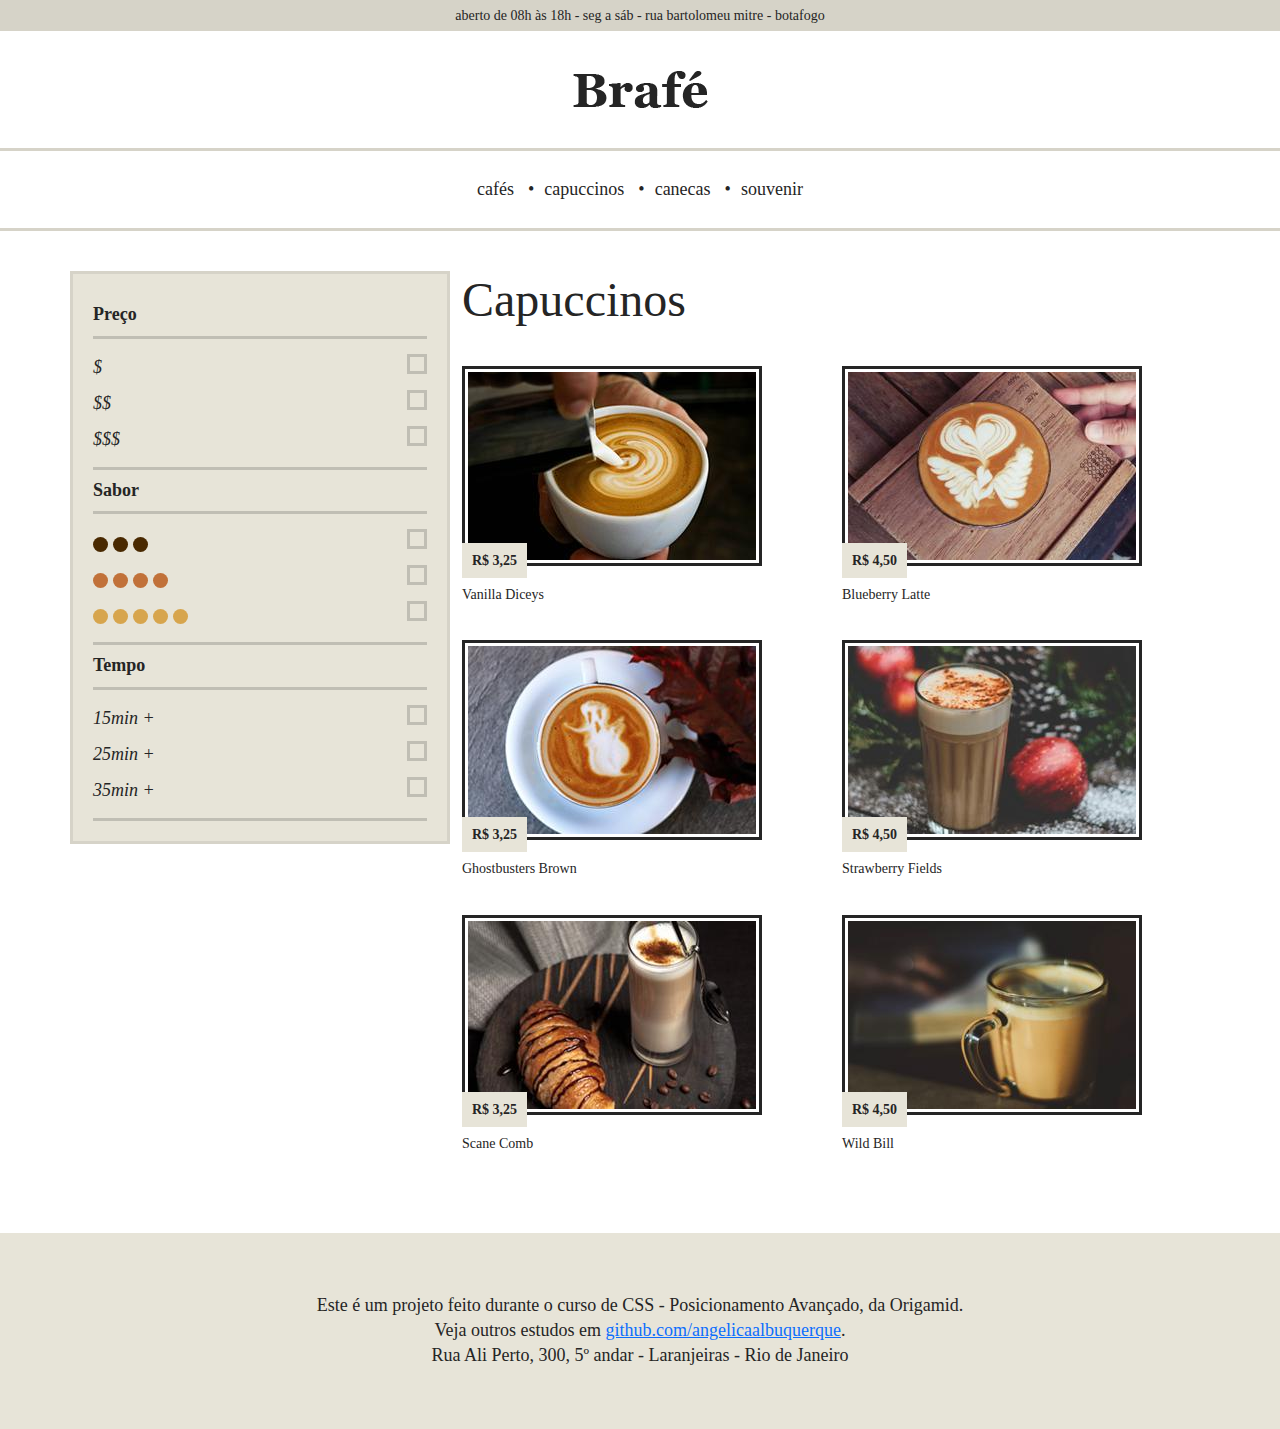
<file: bootstrap/index.html>
<!DOCTYPE html>
<html>
  <head>
    <title>Brafé 2 - E-commerce - Bootstrap 5</title>
    <meta charset="utf-8" />
    <meta
      name="viewport"
      content="width=device-width, initial-scale=1, shrink-to-fit=no"
    />
    <link rel="stylesheet" type="text/css" href="css/bootstrap.min.css" />
    <link rel="stylesheet" type="text/css" href="css/style.css" />
  </head>
  <body>
    <header>
      <div class="header-informacoes">
        <p>
          aberto de 08h às 18h - seg a sáb - rua bartolomeu mitre - botafogo
        </p>
      </div>
      <a class="header-logo" href="index.html">
        <img src="img/brafe.png" alt="Brafé" />
      </a>
      <nav class="header-menu">
        <ul>
          <li><a href="#">cafés</a></li>
          <li><a href="#">capuccinos</a></li>
          <li><a href="#">canecas</a></li>
          <li><a href="#">souvenir</a></li>
        </ul>
      </nav>
    </header>

    <div class="container">
      <div class="row">
        <nav class="filtro col-md-4">
          <h2>Preço</h2>
          <ul>
            <li>$</li>
            <li>$$</li>
            <li>$$$</li>
          </ul>
          <h2>Sabor</h2>
          <ul class="sabor">
            <li><span class="sabor-3">Marrom</span></li>
            <li><span class="sabor-4">Laranja</span></li>
            <li><span class="sabor-5">Amarelo</span></li>
          </ul>
          <h2>Tempo</h2>
          <ul>
            <li>15min +</li>
            <li>25min +</li>
            <li>35min +</li>
          </ul>
        </nav>

        <section class="produtos col-md-8">
          <h1>Capuccinos</h1>
          <ul class="row">
            <li class="col-6">
              <img src="img/cafe-1.jpg" alt="Café 1" />
              <span>R$ 3,25</span>
              <h2>Vanilla Diceys</h2>
            </li>

            <li class="col-6">
              <img src="img/cafe-2.jpg" alt="Café 1" />
              <span>R$ 4,50</span>
              <h2>Blueberry Latte</h2>
            </li>

            <li class="col-6">
              <img src="img/cafe-3.jpg" alt="Café 1" />
              <span>R$ 3,25</span>
              <h2>Ghostbusters Brown</h2>
            </li>

            <li class="col-6">
              <img src="img/cafe-4.jpg" alt="Café 1" />
              <span>R$ 4,50</span>
              <h2>Strawberry Fields</h2>
            </li>

            <li class="col-6">
              <img src="img/cafe-5.jpg" alt="Café 1" />
              <span>R$ 3,25</span>
              <h2>Scane Comb</h2>
            </li>

            <li class="col-6">
              <img src="img/cafe-6.jpg" alt="Café 1" />
              <span>R$ 4,50</span>
              <h2>Wild Bill</h2>
            </li>
          </ul>
        </section>
      </div>
    </div>

    <footer class="footer">
      <p>
        Este é um projeto feito durante o curso de CSS - Posicionamento
        Avançado, da Origamid. <br />
        Veja outros estudos em
        <a href="https://github.com/angelicaalbuquerque" target="_blank"
          >github.com/angelicaalbuquerque</a
        >. <br />Rua Ali Perto, 300, 5º andar - Laranjeiras - Rio de Janeiro
      </p>
    </footer>
  </body>
</html>
</file>
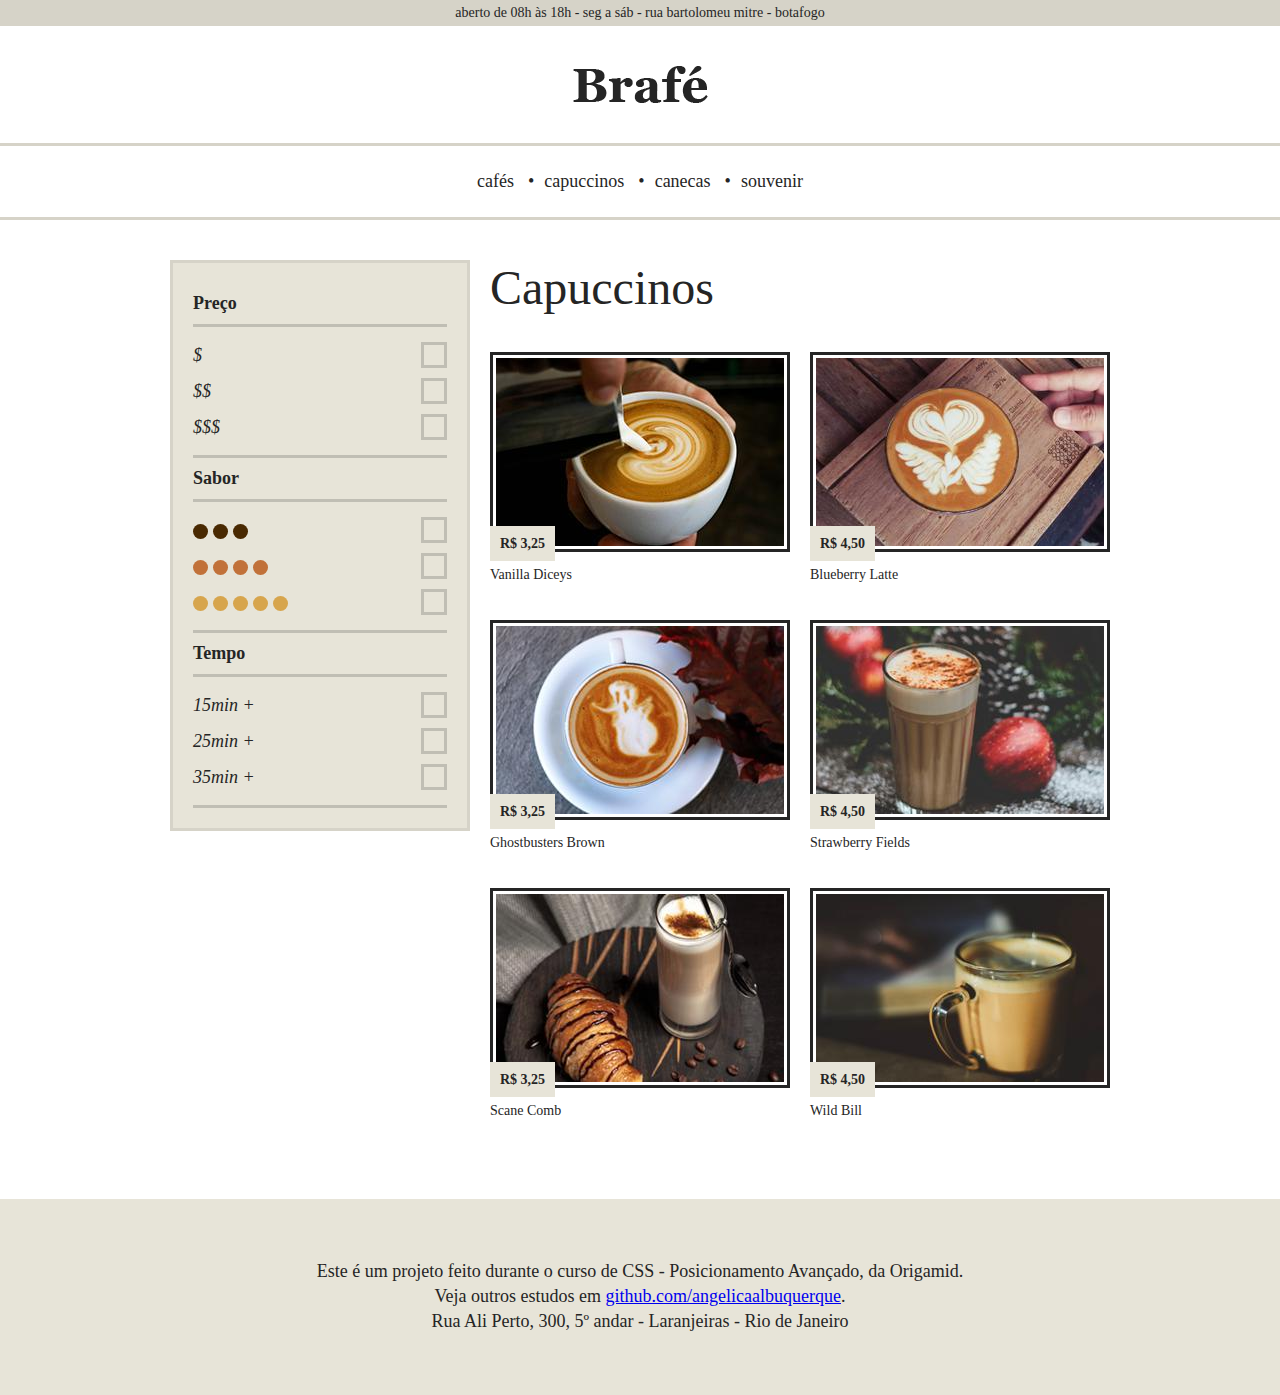
<file: flexbox/index.html>
<!DOCTYPE html>
<html>
  <head>
    <title>Brafé 2 - E-commerce - Grid System</title>
    <meta charset="utf-8" />
    <meta
      name="viewport"
      content="width=device-width, initial-scale=1, shrink-to-fit=no"
    />
    <link rel="stylesheet" type="text/css" href="css/flex.css" />
    <link rel="stylesheet" type="text/css" href="css/style.css" />
  </head>
  <body>
    <header>
      <div class="header-informacoes">
        <p>
          aberto de 08h às 18h - seg a sáb - rua bartolomeu mitre - botafogo
        </p>
      </div>
      <a class="header-logo" href="index.html">
        <img src="img/brafe.png" alt="Brafé" />
      </a>
      <nav class="header-menu">
        <ul>
          <li><a href="#">cafés</a></li>
          <li><a href="#">capuccinos</a></li>
          <li><a href="#">canecas</a></li>
          <li><a href="#">souvenir</a></li>
        </ul>
      </nav>
    </header>

    <div class="flex">
      <nav class="filtro flex-item-4">
        <h2>Preço</h2>
        <ul>
          <li>$</li>
          <li>$$</li>
          <li>$$$</li>
        </ul>
        <h2>Sabor</h2>
        <ul class="sabor">
          <li><span class="sabor-3">Marrom</span></li>
          <li><span class="sabor-4">Laranja</span></li>
          <li><span class="sabor-5">Amarelo</span></li>
        </ul>
        <h2>Tempo</h2>
        <ul>
          <li>15min +</li>
          <li>25min +</li>
          <li>35min +</li>
        </ul>
      </nav>

      <section class="produtos flex-item-8">
        <h1>Capuccinos</h1>
        <ul class="flex-row">
          <li class="flex-item-6">
            <img src="img/cafe-1.jpg" alt="Café 1" />
            <span>R$ 3,25</span>
            <h2>Vanilla Diceys</h2>
          </li>

          <li class="flex-item-6">
            <img src="img/cafe-2.jpg" alt="Café 1" />
            <span>R$ 4,50</span>
            <h2>Blueberry Latte</h2>
          </li>

          <li class="flex-item-6">
            <img src="img/cafe-3.jpg" alt="Café 1" />
            <span>R$ 3,25</span>
            <h2>Ghostbusters Brown</h2>
          </li>

          <li class="flex-item-6">
            <img src="img/cafe-4.jpg" alt="Café 1" />
            <span>R$ 4,50</span>
            <h2>Strawberry Fields</h2>
          </li>

          <li class="flex-item-6">
            <img src="img/cafe-5.jpg" alt="Café 1" />
            <span>R$ 3,25</span>
            <h2>Scane Comb</h2>
          </li>

          <li class="flex-item-6">
            <img src="img/cafe-6.jpg" alt="Café 1" />
            <span>R$ 4,50</span>
            <h2>Wild Bill</h2>
          </li>
        </ul>
      </section>
    </div>

    <footer class="footer">
      <p>
        Este é um projeto feito durante o curso de CSS - Posicionamento
        Avançado, da Origamid. <br />
        Veja outros estudos em
        <a href="https://github.com/angelicaalbuquerque" target="_blank"
          >github.com/angelicaalbuquerque</a
        >. <br />Rua Ali Perto, 300, 5º andar - Laranjeiras - Rio de Janeiro
      </p>
    </footer>
  </body>
</html>
</file>
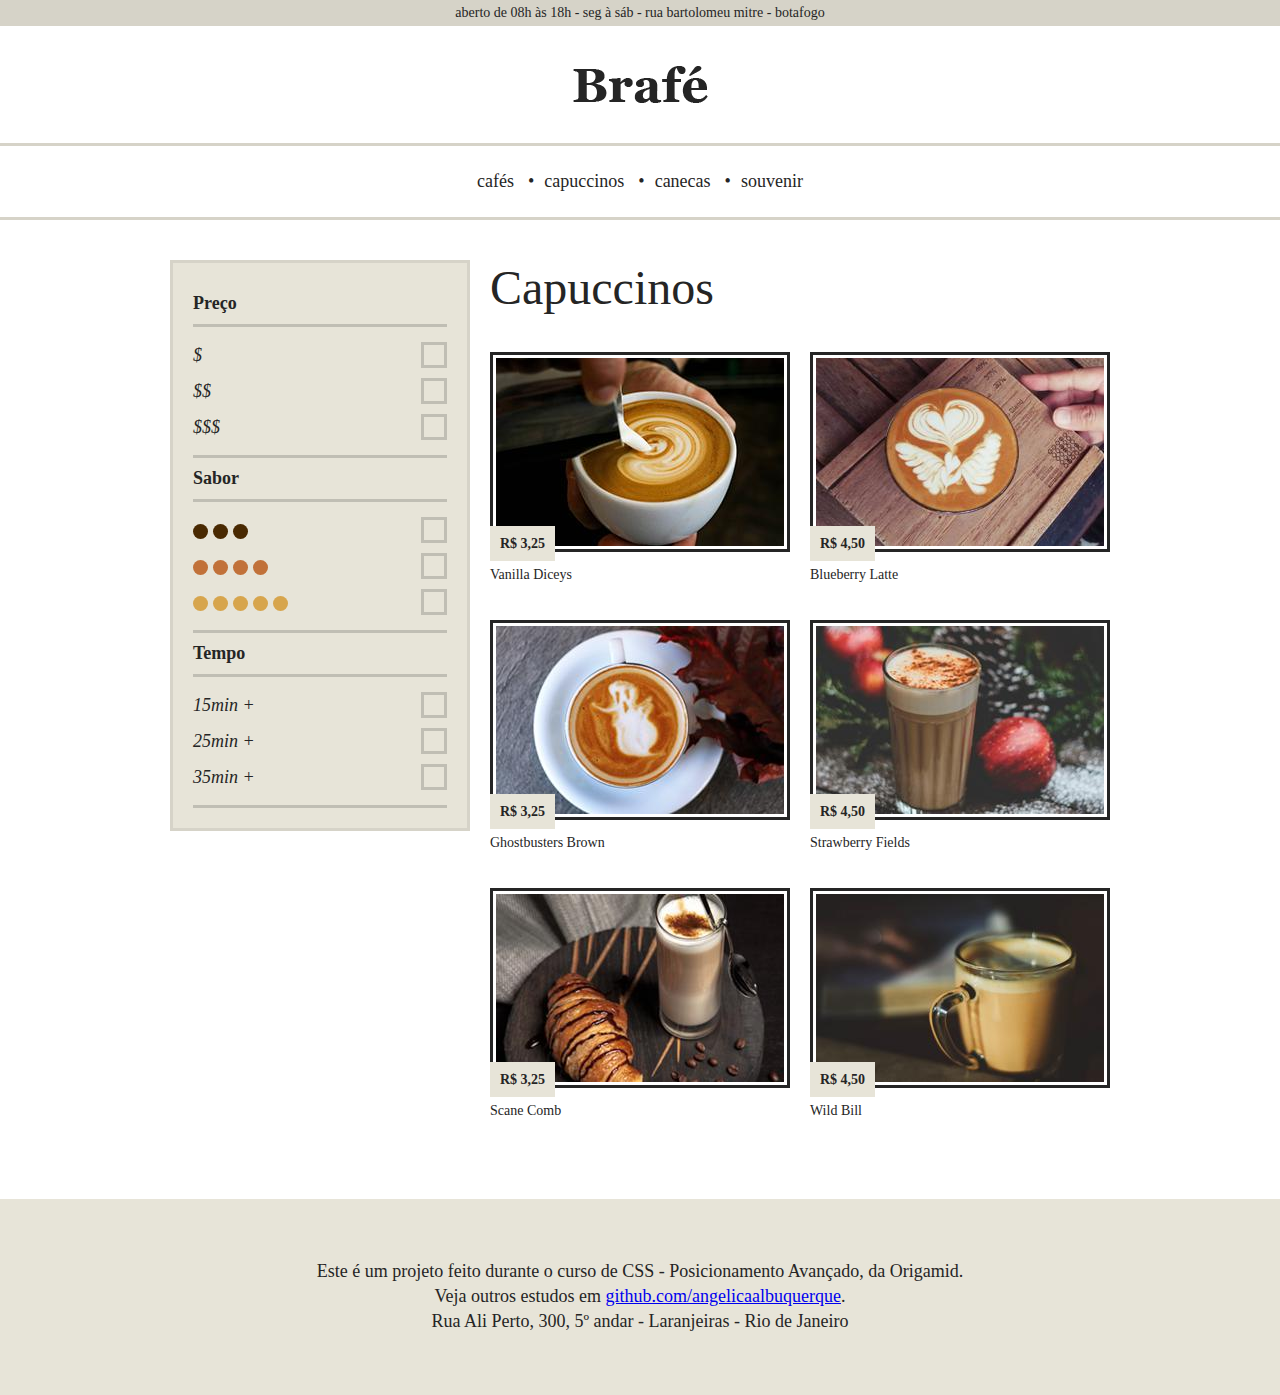
<file: grid/index.html>
<!DOCTYPE html>
<html>
  <head>
    <title>Brafé 2 - E-commerce - Grid System</title>
    <meta charset="utf-8" />
    <meta
      name="viewport"
      content="width=device-width, initial-scale=1, shrink-to-fit=no"
    />
    <link rel="stylesheet" type="text/css" href="css/grid.css" />
    <link rel="stylesheet" type="text/css" href="css/style.css" />
  </head>
  <body>
    <header>
      <div class="header-informacoes">
        <p>
          aberto de 08h às 18h - seg à sáb - rua bartolomeu mitre - botafogo
        </p>
      </div>
      <a class="header-logo" href="index.html">
        <img src="img/brafe.png" alt="Brafé" />
      </a>
      <nav class="header-menu">
        <ul>
          <li><a href="#">cafés</a></li>
          <li><a href="#">capuccinos</a></li>
          <li><a href="#">canecas</a></li>
          <li><a href="#">souvenir</a></li>
        </ul>
      </nav>
    </header>

    <div class="container">
      <nav class="filtro grid-4">
        <h2>Preço</h2>
        <ul>
          <li>$</li>
          <li>$$</li>
          <li>$$$</li>
        </ul>
        <h2>Sabor</h2>
        <ul class="sabor">
          <li><span class="sabor-3">Marrom</span></li>
          <li><span class="sabor-4">Laranja</span></li>
          <li><span class="sabor-5">Amarelo</span></li>
        </ul>
        <h2>Tempo</h2>
        <ul>
          <li>15min +</li>
          <li>25min +</li>
          <li>35min +</li>
        </ul>
      </nav>

      <section class="produtos grid-8">
        <h1>Capuccinos</h1>
        <ul class="row-mobile">
          <li class="grid-mobile-6">
            <img src="img/cafe-1.jpg" alt="Café 1" />
            <span>R$ 3,25</span>
            <h2>Vanilla Diceys</h2>
          </li>

          <li class="grid-mobile-6">
            <img src="img/cafe-2.jpg" alt="Café 1" />
            <span>R$ 4,50</span>
            <h2>Blueberry Latte</h2>
          </li>

          <li class="grid-mobile-6">
            <img src="img/cafe-3.jpg" alt="Café 1" />
            <span>R$ 3,25</span>
            <h2>Ghostbusters Brown</h2>
          </li>

          <li class="grid-mobile-6">
            <img src="img/cafe-4.jpg" alt="Café 1" />
            <span>R$ 4,50</span>
            <h2>Strawberry Fields</h2>
          </li>

          <li class="grid-mobile-6">
            <img src="img/cafe-5.jpg" alt="Café 1" />
            <span>R$ 3,25</span>
            <h2>Scane Comb</h2>
          </li>

          <li class="grid-mobile-6">
            <img src="img/cafe-6.jpg" alt="Café 1" />
            <span>R$ 4,50</span>
            <h2>Wild Bill</h2>
          </li>
        </ul>
      </section>
    </div>

    <footer class="footer">
      <p>
        Este é um projeto feito durante o curso de CSS - Posicionamento
        Avançado, da Origamid. <br />
        Veja outros estudos em
        <a href="https://github.com/angelicaalbuquerque" target="_blank"
          >github.com/angelicaalbuquerque</a
        >. <br />Rua Ali Perto, 300, 5º andar - Laranjeiras - Rio de Janeiro
      </p>
    </footer>
  </body>
</html>
</file>
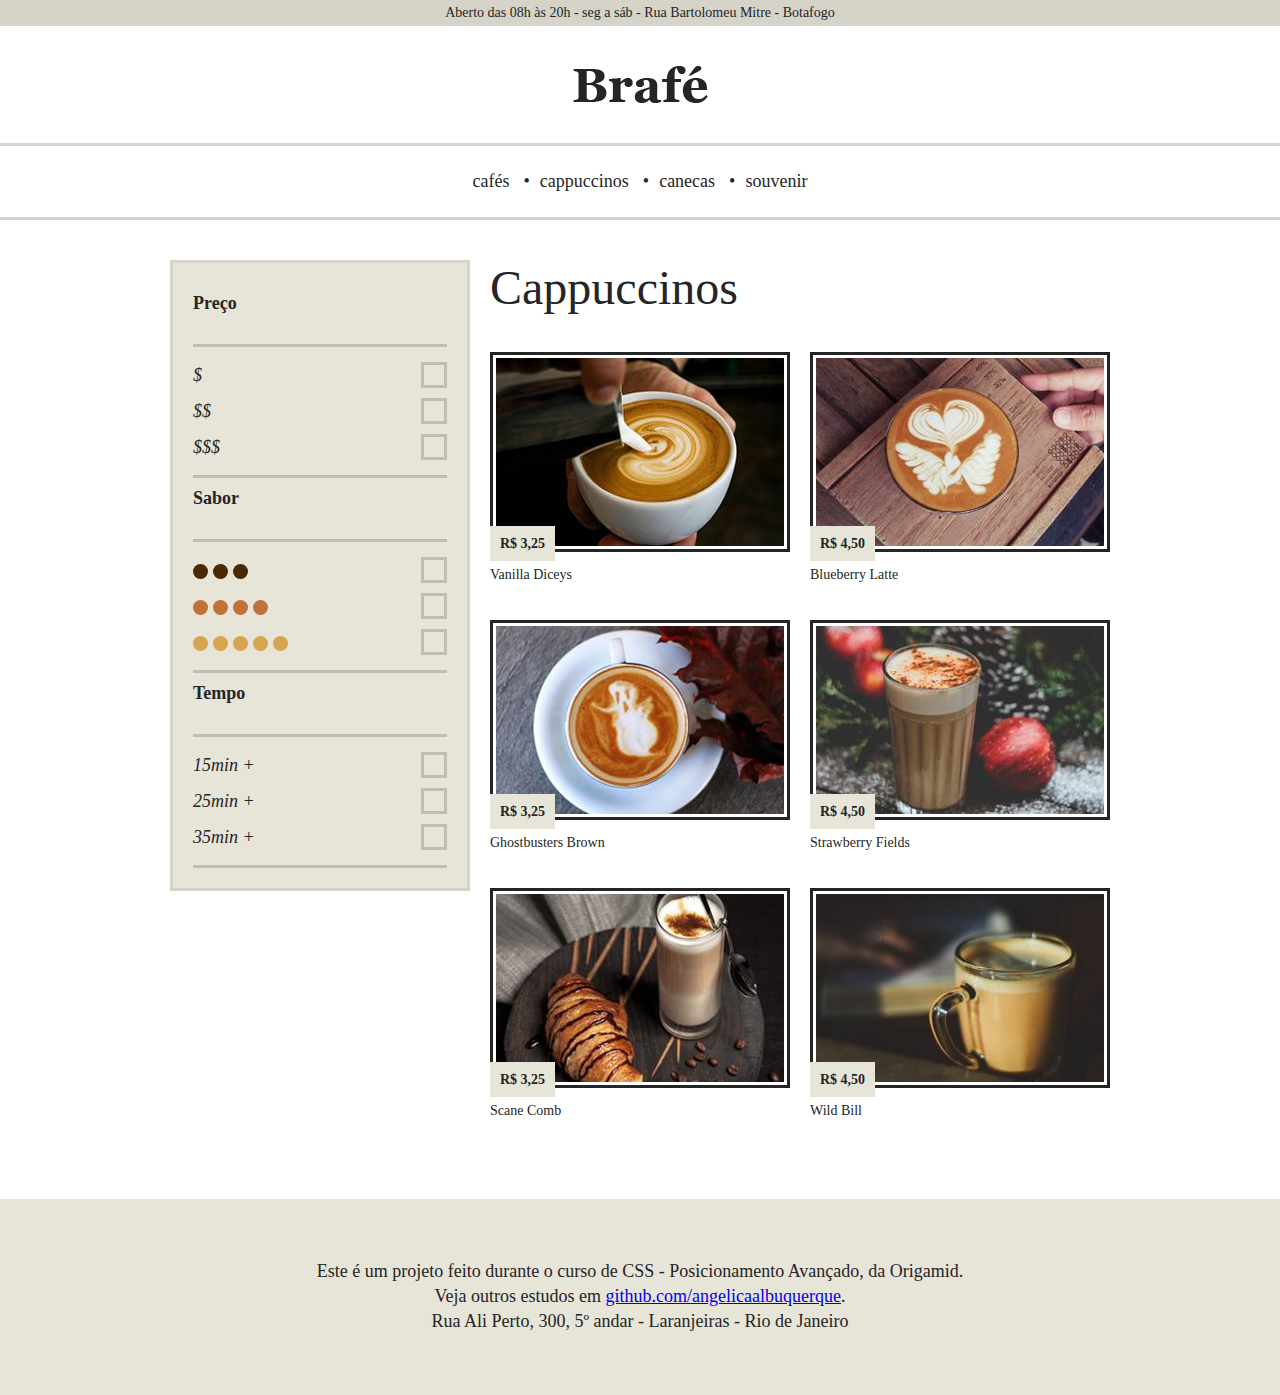
<file: pure-css/index.html>
<!DOCTYPE html>
<html>
  <head>
    <title>Brafé 2 - E-commerce - Pure CSS</title>
    <meta charset="utf-8" />
    <meta
      name="viewport"
      content="width=device-width, initial-scale=1, shrink-to-fit=no"
    />
    <link rel="stylesheet" type="text/css" href="css/style.css" />
  </head>
  <body>
    <header>
      <div class="header-informacoes">
        <p>
          Aberto das 08h às 20h - seg a sáb - Rua Bartolomeu Mitre - Botafogo
        </p>
      </div>
      <a class="header-logo" href="index.html">
        <img src="img/brafe.png" alt="Brafé" />
      </a>
      <nav class="header-menu">
        <ul>
          <li><a href="#">cafés</a></li>
          <li><a href="#">cappuccinos</a></li>
          <li><a href="#">canecas</a></li>
          <li><a href="#">souvenir</a></li>
        </ul>
      </nav>
    </header>

    <div class="container">
      <nav class="filtro">
        <h2>Preço</h2>
        <ul>
          <li>$</li>
          <li>$$</li>
          <li>$$$</li>
        </ul>
        <h2>Sabor</h2>
        <ul class="sabor">
          <li><span class="sabor-3">Marrom</span></li>
          <li><span class="sabor-4">Laranja</span></li>
          <li><span class="sabor-5">Amarelo</span></li>
        </ul>
        <h2>Tempo</h2>
        <ul>
          <li>15min +</li>
          <li>25min +</li>
          <li>35min +</li>
        </ul>
      </nav>

      <section class="produtos">
        <h1>Cappuccinos</h1>
        <ul>
          <li>
            <img src="img/cafe-1.jpg" alt="Café 1" />
            <span>R$ 3,25</span>
            <h2>Vanilla Diceys</h2>
          </li>

          <li>
            <img src="img/cafe-2.jpg" alt="Café 1" />
            <span>R$ 4,50</span>
            <h2>Blueberry Latte</h2>
          </li>

          <li>
            <img src="img/cafe-3.jpg" alt="Café 1" />
            <span>R$ 3,25</span>
            <h2>Ghostbusters Brown</h2>
          </li>

          <li>
            <img src="img/cafe-4.jpg" alt="Café 1" />
            <span>R$ 4,50</span>
            <h2>Strawberry Fields</h2>
          </li>

          <li>
            <img src="img/cafe-5.jpg" alt="Café 1" />
            <span>R$ 3,25</span>
            <h2>Scane Comb</h2>
          </li>

          <li>
            <img src="img/cafe-6.jpg" alt="Café 1" />
            <span>R$ 4,50</span>
            <h2>Wild Bill</h2>
          </li>
        </ul>
      </section>
    </div>

    <footer class="footer">
      <p>
        Este é um projeto feito durante o curso de CSS - Posicionamento
        Avançado, da Origamid. <br />
        Veja outros estudos em
        <a href="https://github.com/angelicaalbuquerque" target="_blank"
          >github.com/angelicaalbuquerque</a
        >. <br />Rua Ali Perto, 300, 5º andar - Laranjeiras - Rio de Janeiro
      </p>
    </footer>
  </body>
</html>
</file>
<file: bootstrap/css/style.css>
body,
p,
h1,
h2,
ul,
li {
  margin: 0px;
  padding: 0px;
}

li {
  list-style: none;
}

body {
  font-family: Georgia, serif;
  color: #252525;
}

* {
  box-sizing: border-box;
}

/* MENU */

.header-informacoes {
  font-size: calc(14em / 16);
  background: #d6d3c8;
  padding: 5px 0;
  text-align: center;
}

.header-logo img {
  display: block;
  margin: 40px auto;
}

.header-menu {
  border-top: 3px solid #d6d3c8;
  border-bottom: 3px solid #d6d3c8;
  text-align: center;
  margin-bottom: 40px;
  padding: 20px 0;
}

.header-menu li {
  display: inline-block;
}

.header-menu li a {
  display: block;
  padding: 5px 10px 5px 0;
  text-decoration: none;
  color: #252525;
  font-size: calc(18em / 16);
}

.header-menu li a::before {
  content: "•";
  padding-right: 10px;
}

.header-menu li:first-child a::before {
  content: "";
}

/* FILTRO */

.filtro {
  background: #e7e4d8;
  border: 3px solid #d6d3c8;
  padding: 20px;
  align-self: flex-start;
}

.filtro h2 {
  font-size: calc(18em / 16);
  padding: 10px 0;
  font-weight: bold;
}

.filtro ul {
  border-top: 3px solid #c0beb4;
  border-bottom: 3px solid #c0beb4;
  padding: 10px 0;
}

.filtro li {
  font-style: italic;
  font-size: calc(18em / 16);
  line-height: calc(36em / 18);
}

.filtro li::after {
  content: "";
  display: block;
  width: 20px;
  height: 20px;
  border: 3px solid #c0beb4;
  float: right;
  margin-top: 5px;
}

.sabor {
  overflow: hidden;
}

.sabor span {
  text-indent: -200px;
  display: inline-block;
  width: 15px;
  height: 15px;
  background: currentColor;
  border-radius: 50%;
  vertical-align: middle;
}

.sabor-3 {
  color: #492901;
  box-shadow: 20px 0 0 0 currentColor, 40px 0 0 0 currentColor;
}

.sabor-4 {
  color: #c17139;
  box-shadow: 20px 0 0 0 currentColor, 40px 0 0 0 currentColor,
    60px 0 0 0 currentColor;
}

.sabor-5 {
  color: #d7a54d;
  box-shadow: 20px 0 0 0 currentColor, 40px 0 0 0 currentColor,
    60px 0 0 0 currentColor, 80px 0 0 0 currentColor;
}

/*PRODUTOS*/

.produtos h1 {
  font-size: calc(48em / 16);
  font-weight: normal;
}

.produtos li img {
  display: block;
  max-width: 100%;
  border: 3px solid #fff;
  box-shadow: 0 0 0 3px #252525;
  margin: 40px 3px 0 3px;
}

.produtos li span {
  background: #e7e4d8;
  padding: 10px;
  font-size: calc(14em / 16);
  font-weight: bold;
  position: relative;
  top: -15px;
}

.produtos li h2 {
  font-size: calc(14em / 16);
  font-weight: normal;
}

.footer {
  background: #e7e4d8;
  text-align: center;
  padding: 60px 0;
  font-size: calc(18em / 16);
  line-height: calc(25.2em / 18);
  margin-top: 80px;
}

@media (max-width: 768px) {
  .filtro {
    display: none;
  }
}
</file>
<file: flexbox/css/flex.css>
.flex {
	max-width: 960px;
	margin: 0 auto;
	display: flex;
	flex-wrap: wrap;
}

.flex-row {
	margin-left: -10px;
	margin-right: -10px;
	display: flex;
	flex-wrap: wrap;
}

.flex-item-4, .flex-item-6, .flex-item-8 {
	margin-left: 10px;
	margin-right: 10px;
	align-self: flex-start;
}

.flex-item-4 {
	flex: 0 0 calc(33.333% - 20px);
	max-width: calc(33.333% - 20px);
}

.flex-item-6 {
	flex: 0 0 calc(50% - 20px);
	max-width: calc(50% - 20px);
}

.flex-item-8 {
	flex: 0 0 calc(66.666% - 20px);
	max-width: calc(66.666% - 20px);
}

@media (max-width: 739px) {
	.flex {
		max-width: 300px;
		flex-direction: column;
	}
	.flex-item-4, .flex-item-8 {
		margin-left: 0px;
		margin-right: 0px;
		max-width: 100%;
		align-self: auto;
	}
}
</file>
<file: flexbox/css/style.css>
body,
p,
h1,
h2,
ul,
li {
  margin: 0px;
  padding: 0px;
}

li {
  list-style: none;
}

body {
  font-family: Georgia, serif;
  color: #252525;
}

* {
  box-sizing: border-box;
}

/* MENU */

.header-informacoes {
  font-size: calc(14em / 16);
  background: #d6d3c8;
  padding: 5px 0;
  text-align: center;
}

.header-logo img {
  display: block;
  margin: 40px auto;
}

.header-menu {
  border-top: 3px solid #d6d3c8;
  border-bottom: 3px solid #d6d3c8;
  text-align: center;
  margin-bottom: 40px;
  padding: 20px 0;
}

.header-menu li {
  display: inline-block;
}

.header-menu li a {
  display: block;
  padding: 5px 10px 5px 0;
  text-decoration: none;
  color: #252525;
  font-size: calc(18em / 16);
}

.header-menu li a::before {
  content: "•";
  padding-right: 10px;
}

.header-menu li:first-child a::before {
  content: "";
}

/* FILTRO */

.filtro {
  background: #e7e4d8;
  border: 3px solid #d6d3c8;
  padding: 20px;
}

.filtro h2 {
  font-size: calc(18em / 16);
  padding: 10px 0;
}

.filtro ul {
  border-top: 3px solid #c0beb4;
  border-bottom: 3px solid #c0beb4;
  padding: 10px 0;
}

.filtro li {
  font-style: italic;
  font-size: calc(18em / 16);
  line-height: calc(36em / 18);
}

.filtro li::after {
  content: "";
  display: block;
  width: 20px;
  height: 20px;
  border: 3px solid #c0beb4;
  float: right;
  margin-top: 5px;
}

.sabor {
  overflow: hidden;
}

.sabor span {
  text-indent: -200px;
  display: inline-block;
  width: 15px;
  height: 15px;
  background: currentColor;
  border-radius: 50%;
  vertical-align: middle;
}

.sabor-3 {
  color: #492901;
  box-shadow: 20px 0 0 0 currentColor, 40px 0 0 0 currentColor;
}

.sabor-4 {
  color: #c17139;
  box-shadow: 20px 0 0 0 currentColor, 40px 0 0 0 currentColor,
    60px 0 0 0 currentColor;
}

.sabor-5 {
  color: #d7a54d;
  box-shadow: 20px 0 0 0 currentColor, 40px 0 0 0 currentColor,
    60px 0 0 0 currentColor, 80px 0 0 0 currentColor;
}

/*PRODUTOS*/

.produtos h1 {
  font-size: calc(48em / 16);
  font-weight: normal;
}

.produtos li img {
  display: block;
  max-width: 100%;
  border: 3px solid #fff;
  box-shadow: 0 0 0 3px #252525;
  margin: 40px 3px 0 3px;
}

.produtos li span {
  background: #e7e4d8;
  padding: 10px;
  font-size: calc(14em / 16);
  font-weight: bold;
  position: relative;
  top: -15px;
}

.produtos li h2 {
  font-size: calc(14em / 16);
  font-weight: normal;
}

.footer {
  background: #e7e4d8;
  text-align: center;
  padding: 60px 0;
  font-size: calc(18em / 16);
  line-height: calc(25.2em / 18);
  margin-top: 80px;
}

@media (max-width: 739px) {
  .filtro {
    display: none;
  }
}
</file>
<file: grid/css/grid.css>
.container {
  max-width: 960px;
  margin: 0 auto;
}

.container::after,
.container::before {
  content: "";
  display: table;
  clear: both;
}

.grid-1,
.grid-2,
.grid-3,
.grid-4,
.grid-5,
.grid-6,
.grid-7,
.grid-8,
.grid-9,
.grid-10,
.grid-11,
.grid-12,
.grid-mobile-6 {
  float: left;
  display: block;
  min-height: 1px;
  margin-left: 10px;
  margin-right: 10px;
}

.grid-1 {
  width: calc(8.333% - 20px);
}

.grid-2 {
  width: calc(16.666% - 20px);
}

.grid-3 {
  width: calc(25% - 20px);
}

.grid-4 {
  width: calc(33.333% - 20px);
}

.grid-5 {
  width: calc(41.666% - 20px);
}

.grid-6 {
  width: calc(50% - 20px);
}

.grid-7 {
  width: calc(58.333% - 20px);
}

.grid-8 {
  width: calc(66.666% - 20px);
}

.grid-9 {
  width: calc(75% - 20px);
}

.grid-10 {
  width: calc(83.333% - 20px);
}

.grid-11 {
  width: calc(91.666% - 20px);
}

.grid-12 {
  width: calc(100% - 20px);
}

.grid-mobile-6 {
  width: calc(50% - 20px);
}

.row,
.row-mobile {
  margin-left: -10px;
  margin-right: -10px;
}

.row::after,
.row::before,
.row-mobile::after,
.row-mobile::before {
  content: "";
  display: table;
  clear: both;
}

@media (max-width: 739px) {
  .container {
    max-width: 300px;
  }
  .grid-1,
  .grid-2,
  .grid-3,
  .grid-4,
  .grid-5,
  .grid-6,
  .grid-7,
  .grid-8,
  .grid-9,
  .grid-10,
  .grid-11,
  .grid-12 {
    float: none;
    width: 100%;
    margin-left: 0px;
    margin-right: 0px;
  }
  .row {
    margin-left: 0px;
    margin-right: 0px;
  }
}
</file>
<file: grid/css/style.css>
body,
p,
h1,
h2,
ul,
li {
  margin: 0px;
  padding: 0px;
}

li {
  list-style: none;
}

body {
  font-family: Georgia, serif;
  color: #252525;
}

* {
  box-sizing: border-box;
}

/* MENU */

.header-informacoes {
  font-size: calc(14em / 16);
  background: #d6d3c8;
  padding: 5px 0;
  text-align: center;
}

.header-logo img {
  display: block;
  margin: 40px auto;
}

.header-menu {
  border-top: 3px solid #d6d3c8;
  border-bottom: 3px solid #d6d3c8;
  text-align: center;
  margin-bottom: 40px;
  padding: 20px 0;
}

.header-menu li {
  display: inline-block;
}

.header-menu li a {
  display: block;
  padding: 5px 10px 5px 0;
  text-decoration: none;
  color: #252525;
  font-size: calc(18em / 16);
}

.header-menu li a::before {
  content: "•";
  padding-right: 10px;
}

.header-menu li:first-child a::before {
  content: "";
}

/* FILTRO */

.filtro {
  background: #e7e4d8;
  border: 3px solid #d6d3c8;
  padding: 20px;
}

.filtro h2 {
  font-size: calc(18em / 16);
  padding: 10px 0;
}

.filtro ul {
  border-top: 3px solid #c0beb4;
  border-bottom: 3px solid #c0beb4;
  padding: 10px 0;
}

.filtro li {
  font-style: italic;
  font-size: calc(18em / 16);
  line-height: calc(36em / 18);
}

.filtro li::after {
  content: "";
  display: block;
  width: 20px;
  height: 20px;
  border: 3px solid #c0beb4;
  float: right;
  margin-top: 5px;
}

.sabor {
  overflow: hidden;
}

.sabor span {
  text-indent: -200px;
  display: inline-block;
  width: 15px;
  height: 15px;
  background: currentColor;
  border-radius: 50%;
  vertical-align: middle;
}

.sabor-3 {
  color: #492901;
  box-shadow: 20px 0 0 0 currentColor, 40px 0 0 0 currentColor;
}

.sabor-4 {
  color: #c17139;
  box-shadow: 20px 0 0 0 currentColor, 40px 0 0 0 currentColor,
    60px 0 0 0 currentColor;
}

.sabor-5 {
  color: #d7a54d;
  box-shadow: 20px 0 0 0 currentColor, 40px 0 0 0 currentColor,
    60px 0 0 0 currentColor, 80px 0 0 0 currentColor;
}

/*PRODUTOS*/

.produtos h1 {
  font-size: calc(48em / 16);
  font-weight: normal;
}

.produtos li img {
  display: block;
  max-width: 100%;
  border: 3px solid #fff;
  box-shadow: 0 0 0 3px #252525;
  margin: 40px 3px 0 3px;
}

.produtos li span {
  background: #e7e4d8;
  padding: 10px;
  font-size: calc(14em / 16);
  font-weight: bold;
  position: relative;
  top: -15px;
}

.produtos li h2 {
  font-size: calc(14em / 16);
  font-weight: normal;
}

.footer {
  background: #e7e4d8;
  text-align: center;
  padding: 60px 0;
  font-size: calc(18em / 16);
  line-height: calc(25.2em / 18);
  margin-top: 80px;
}

/* Breakpoints */

@media (max-width: 739px) {
  .filtro {
    display: none;
  }

  .footer p {
    margin: 0 10px;
  }
}
</file>
<file: pure-css/css/style.css>
/* RESET */
* {
  box-sizing: border-box;
}

body,
p,
h1,
h2,
ul,
li {
  margin: 0;
  padding: 0;
}

li {
  list-style: none;
}

body {
  font-family: Georgia, serif;
  color: #252525;
}

/* HEADER - MENU */
.header-informacoes {
  font-size: calc(14em / 16);
  background: #d6d3c8;
  padding: 5px 0;
  text-align: center;
}

.header-logo img {
  display: block;
  margin: 40px auto;
}

.header-menu {
  border-top: 3px solid #d6d3c8;
  border-bottom: 3px solid #d6d3c8;
  text-align: center;
  margin-bottom: 40px;
  padding: 20px 0;
}

.header-menu ul li {
  display: inline-block;
}

.header-menu a {
  font-size: calc(18em / 16);
  display: block;
  padding: 5px 10px 5px 0;
  text-decoration: none;
  color: #252525;
}

.header-menu li a::before {
  content: "•";
  padding-right: 10px;
}

.header-menu li:first-child a::before {
  content: "";
}

/* CONTEÚDO */
.container {
  max-width: 960px;
  margin: 0 auto;
}

.container::after,
.container::before {
  content: "";
  display: table;
  clear: both;
}

/* FILTRO */
.filtro {
  background-color: #e7e4d8;
  border: 3px solid #d6d3c8;
  width: 300px;
  margin: 0 10px;
  padding: 20px;
  float: left;
}

.filtro h2 {
  font-size: calc(18em / 16);
  margin-bottom: 20px;
  padding: 10px 0;
}

.filtro ul {
  border-top: 3px solid #c0beb4;
  border-bottom: 3px solid #c0beb4;
  padding: 10px 0;
}

.filtro li {
  font-size: calc(18em / 16);
  font-style: italic;
  line-height: calc(36em / 18);
}

.filtro li::after {
  content: "";
  display: block;
  width: 20px;
  height: 20px;
  border: 3px solid #c0beb4;
  float: right;
  margin-top: 5px;
}

.sabor {
  overflow: hidden;
}

.sabor span {
  text-indent: -200px;
  display: inline-block;
  width: 15px;
  height: 15px;
  background: currentColor;
  border-radius: 50%;
  vertical-align: middle;
}

.sabor-3 {
  color: #492901;
  box-shadow: 20px 0 0 0 currentColor, 40px 0 0 0 currentColor;
}

.sabor-4 {
  color: #c17139;
  box-shadow: 20px 0 0 0 currentColor, 40px 0 0 0 currentColor,
    60px 0 0 0 currentColor;
}

.sabor-5 {
  color: #d7a54d;
  box-shadow: 20px 0 0 0 currentColor, 40px 0 0 0 currentColor,
    60px 0 0 0 currentColor, 80px 0 0 0 currentColor;
}

/* Produtos */
.produtos {
  width: 620px;
  margin: 0 10px;
  float: left;
}

.produtos h1 {
  font-size: calc(48em / 16);
  font-weight: normal;
}

.produtos li {
  width: 300px;
  float: left;
}

.produtos li:nth-child(even) {
  margin-left: 20px;
}

.produtos li img {
  display: block;
  max-width: 100%;
  border: 3px solid white;
  box-shadow: 0 0 0 3px #252525;
  margin: 40px 3px 0 3px;
}

.produtos li span {
  font-size: calc(14em / 16);
  font-weight: bold;
  background: #e7e4d8;
  padding: 10px;
  position: relative;
  top: -15px;
}

.produtos li h2 {
  font-size: calc(14em / 16);
  font-weight: normal;
}

.footer {
  font-size: calc(18em / 16);
  line-height: calc(25.2em / 18);
  background: #e7e4d8;
  text-align: center;
  padding: 60px 0;
  margin-top: 80px;
}

@media (min-width: 740px) and (max-width: 980px) {
  .container {
    max-width: 720px;
  }

  .filtro {
    width: 220px;
  }

  .produtos {
    width: 460px;
  }

  .produtos li {
    width: 220px;
  }
}

@media (max-width: 739px) {
  .container {
    max-width: 300px;
  }

  .filtro {
    display: none;
  }

  .produtos {
    width: 300px;
  }

  .produtos li {
    width: 140px;
  }
}

/* Note1: para chegar nos valores de width para o responsivo, o calculo utilizado foi o tamanho do container dividido por 12 colunas, depois esse valor multiplicado pelo número de colunas que o elemento ocupa - 20px de gutter. Exemplo para a largura de produtos em tablet: 720/12 = 60. 60 * 8 = 480. 480 - 20 = 460px. */

/* Note2: Para chegar ao cálculo para criar as colunas de '.produtos li' para mobile, foi dividido 300px por 2 e subtraído 10px para dar distância entre as colunas. */
</file>
